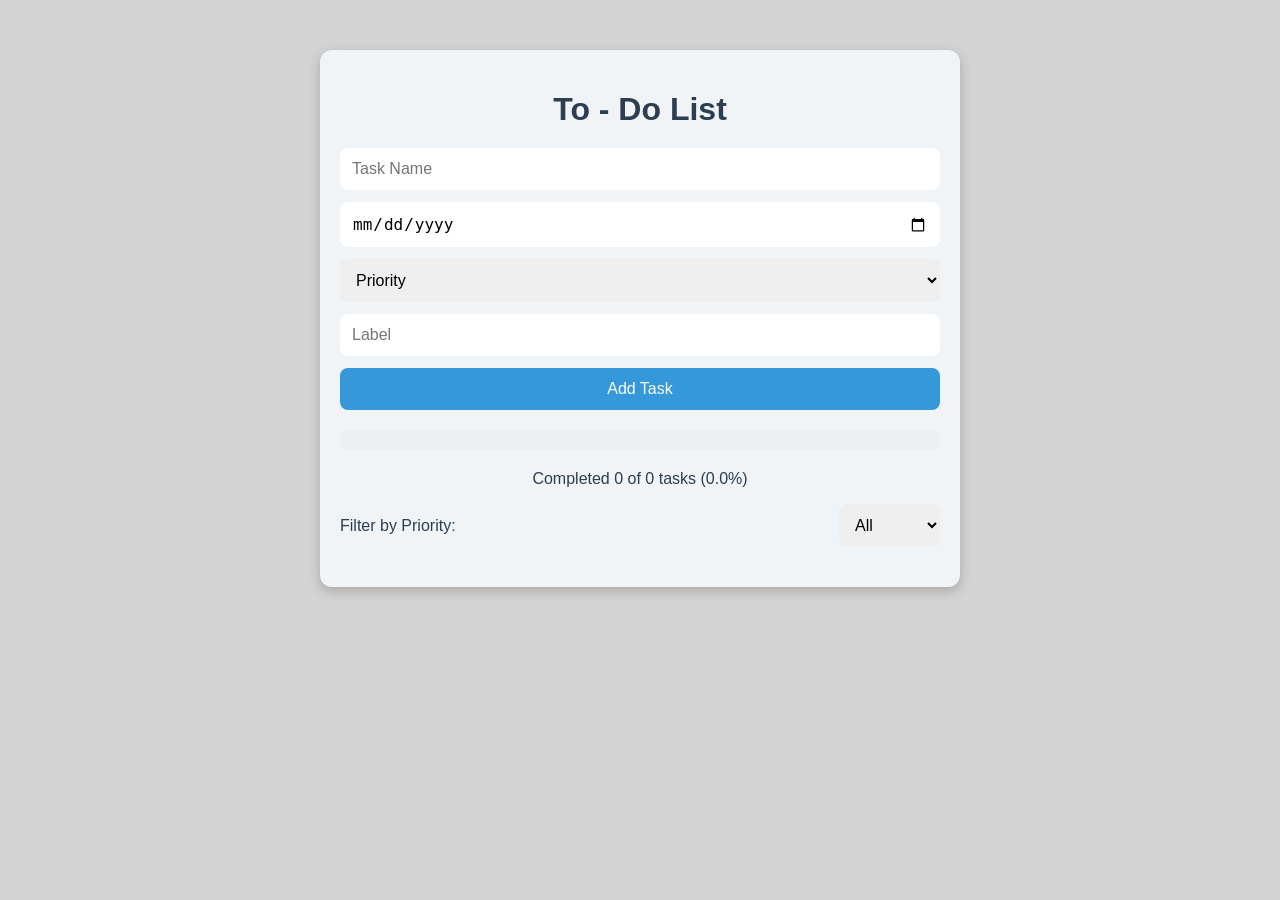
<file: Task-2 To - Do List/index.html>
<!DOCTYPE html>
<html lang="en">
<head>
  <meta charset="UTF-8">
  <meta name="viewport" content="width=device-width, initial-scale=1.0">
  <title>To-Do List</title>
  <link rel="stylesheet" href="styles.css">
</head>
<body>
  <div class="container">
    <h1>To - Do List</h1>
    <form id="task-form">
      <input type="text" id="task-name" placeholder="Task Name" required>
      <input type="date" id="task-deadline" required>
      <select id="task-priority" required>
        <option value="" disabled selected>Priority</option>
        <option value="High">High</option>
        <option value="Medium">Medium</option>
        <option value="Low">Low</option>
      </select>
      <input type="text" id="task-label" placeholder="Label">
      <button type="submit">Add Task</button>
    </form>
    <div id="progress-container">
      <div id="progress-bar"></div>
    </div>
    <p id="progress-text"></p>
    <div class="filter-dropdown">
      <label for="filter-priority">Filter by Priority:</label>
      <select id="filter-priority">
        <option value="All">All</option>
        <option value="High">High</option>
        <option value="Medium">Medium</option>
        <option value="Low">Low</option>
      </select>
    </div>
    <div id="task-list"></div>
  </div>
  <script src="script.js"></script>
</body>
</html>
</file>
<file: Task-2 To - Do List/styles.css>
body {
  font-family: 'Arial', sans-serif;
  background-color: lightgray;
  margin: 0;
  padding: 0;
  color: #333;
}

.container {
  max-width: 600px;
  margin: 50px auto;
  background: #f0f4f7;
  padding: 20px;
  box-shadow: 0 4px 12px rgba(0, 0, 0, 0.2);
  border-radius: 12px;
  overflow: hidden;
}

h1 {
  text-align: center;
  color: #2C3E50;
  margin-bottom: 20px;
  font-size: 32px;
  font-weight: bold;
}

form {
  display: flex;
  flex-direction: column;
  gap: 12px;
  margin-bottom: 20px;
}

form input, form select, form button {
  padding: 12px;
  border: none;
  border-radius: 8px;
  font-size: 16px;
  transition: box-shadow 0.3s;
}

form input:focus, form select:focus, form button:focus {
  outline: none;
  box-shadow: 0 0 8px rgba(41, 128, 200, 0.3);
}

form button {
  background-color: #3498db; 
  color: #fff;
  border: none;
  cursor: pointer;
  transition: background-color 0.3s, box-shadow 0.3s;
}

form button:hover {
  background-color: #0056b3;
  box-shadow: 0 4px 10px rgba(0, 91, 187, 0.3); 
}

#task-list {
  margin-top: 20px;
}

.task {
  display: flex;
  justify-content: space-between;
  align-items: center;
  background: #f7f7f7;
  padding: 15px;
  margin: 10px 0;
  border-left: 6px solid #3498db; 
  border-radius: 8px;
  box-shadow: 0 2px 8px rgba(0, 0, 0, 0.1);
  transition: background-color 0.3s, transform 0.3s;
}

.task:hover {
  background-color: #eef2f3;
  transform: translateY(-2px);
}

.task .details {
  display: flex;
  flex-direction: column;
  gap: 4px;
}

.task .details p {
  margin: 0;
  color: #555;
  font-size: 14px;
}

.task .actions {
  display: flex;
  gap: 8px;
}

.task .actions button {
  background-color: #27ae60;
  color: #fff;
  border: none;
  padding: 8px 12px;
  cursor: pointer;
  border-radius: 6px;
  transition: background-color 0.3s, transform 0.3s;
}

.task .actions button:hover {
  background-color: #229954;
  transform: translateY(-2px);
}

.task .actions button.delete {
  background-color: #e74c3c;
}

.task .actions button.delete:hover {
  background-color: #c0392b;
}

#progress-container {
  background: #ecf0f1;
  border-radius: 8px;
  overflow: hidden;
  margin: 20px 0;
}

#progress-bar {
  height: 20px;
  background: linear-gradient(to right, #3498db, #2980b9);
  width: 0;
  border-radius: 8px;
  transition: width 0.5s ease-in-out;
}

#progress-text {
  text-align: center;
  margin-top: 10px;
  font-size: 16px;
  color: #2C3E50;
}

.filter-dropdown {
  display: flex;
  justify-content: space-between;
  align-items: center;
  margin-bottom: 20px;
}

.filter-dropdown label {
  font-size: 16px;
  color: #2C3E50;
}

.filter-dropdown select {
  padding: 12px;
  border: none;
  border-radius: 8px;
  font-size: 16px;
  transition: box-shadow 0.3s;
}

.filter-dropdown select:focus {
  outline: none;
  box-shadow: 0 0 8px rgba(41, 128, 185, 0.3);
}

@media (max-width: 600px) {
  .container {
    margin: 20px;
    padding: 15px;
  }
  
  h1 {
    font-size: 28px;
  }
  
  form input, form select, form button {
    padding: 10px;
    font-size: 14px;
  }
  
  .task {
    padding: 12px;
  }
  
  .task .details p {
    font-size: 12px;
  }
  
  .task .actions button {
    padding: 8px;
    font-size: 14px;
  }
  
  #progress-bar {
    height: 15px;
  }
  
  #progress-text {
    font-size: 14px;
  }
  
  .filter-dropdown select {
    padding: 10px;
    font-size: 14px;
  }
}
</file>
